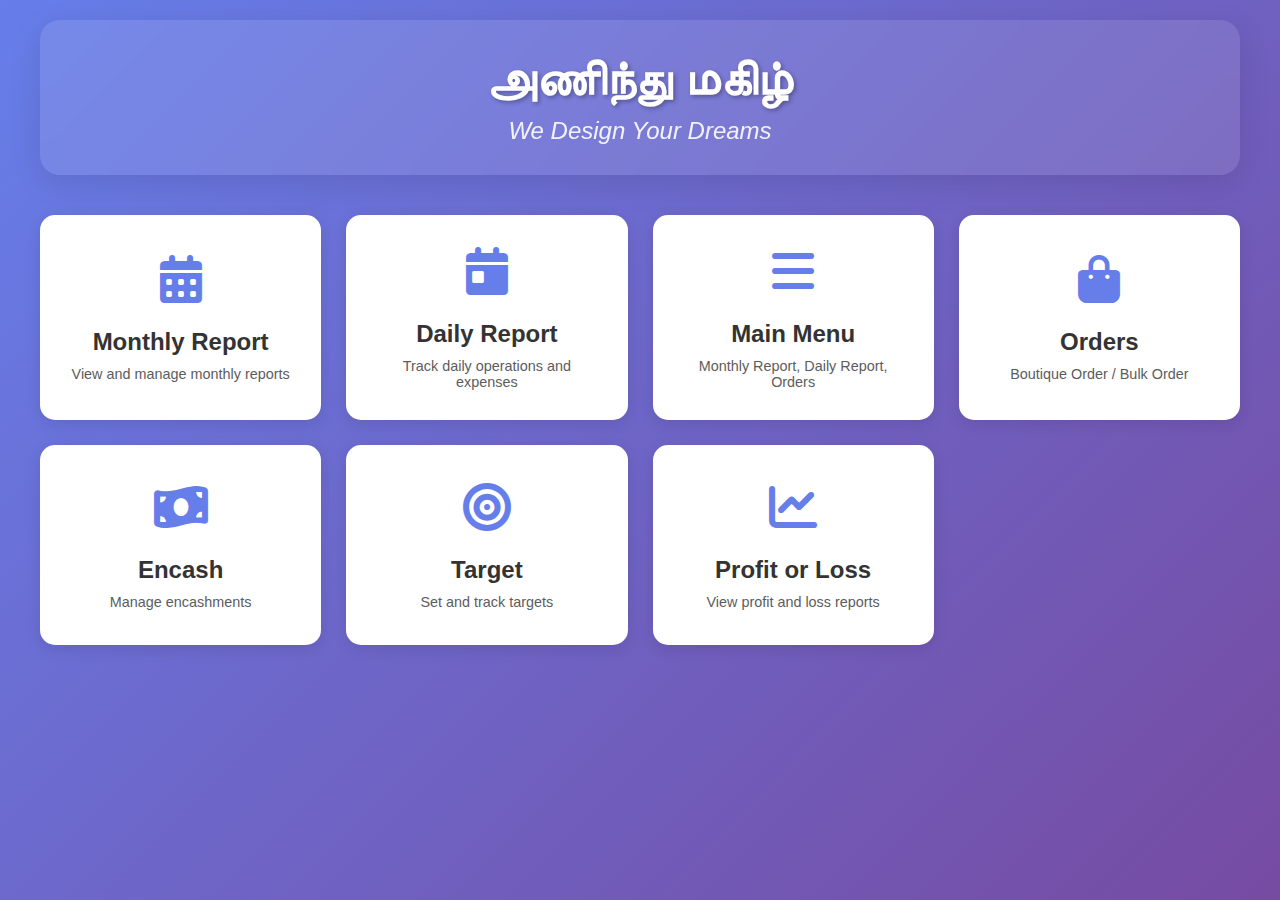
<file: index.html>
<!DOCTYPE html>
<html lang="en">
<head>
    <meta charset="UTF-8">
    <meta name="viewport" content="width=device-width, initial-scale=1.0">
    <title>அணிந்து மகிழ் - We Design Your Dreams</title>
    <link rel="stylesheet" href="styles.css">
    <link rel="stylesheet" href="https://cdnjs.cloudflare.com/ajax/libs/font-awesome/6.4.0/css/all.min.css">
</head>
<body>
    <div class="container">
        <header class="header">
            <h1 class="brand-name">அணிந்து மகிழ்</h1>
            <p class="tagline">We Design Your Dreams</p>
        </header>

        <div class="dashboard-grid">
            <div class="dashboard-card" onclick="navigateTo('monthly-report.html')">
                <div class="card-icon">
                    <i class="fas fa-calendar-alt"></i>
                </div>
                <h3>Monthly Report</h3>
                <p>View and manage monthly reports</p>
            </div>

            <div class="dashboard-card" onclick="navigateTo('daily-report.html')">
                <div class="card-icon">
                    <i class="fas fa-calendar-day"></i>
                </div>
                <h3>Daily Report</h3>
                <p>Track daily operations and expenses</p>
            </div>

            <div class="dashboard-card" onclick="navigateTo('main-menu.html')">
                <div class="card-icon">
                    <i class="fas fa-bars"></i>
                </div>
                <h3>Main Menu</h3>
                <p>Monthly Report, Daily Report, Orders</p>
            </div>

            <div class="dashboard-card" onclick="navigateTo('orders.html')">
                <div class="card-icon">
                    <i class="fas fa-shopping-bag"></i>
                </div>
                <h3>Orders</h3>
                <p>Boutique Order / Bulk Order</p>
            </div>

            <div class="dashboard-card" onclick="navigateTo('encash.html')">
                <div class="card-icon">
                    <i class="fas fa-money-bill-wave"></i>
                </div>
                <h3>Encash</h3>
                <p>Manage encashments</p>
            </div>

            <div class="dashboard-card" onclick="navigateTo('target.html')">
                <div class="card-icon">
                    <i class="fas fa-bullseye"></i>
                </div>
                <h3>Target</h3>
                <p>Set and track targets</p>
            </div>

            <div class="dashboard-card" onclick="navigateTo('profit-loss.html')">
                <div class="card-icon">
                    <i class="fas fa-chart-line"></i>
                </div>
                <h3>Profit or Loss</h3>
                <p>View profit and loss reports</p>
            </div>
        </div>
    </div>

    <script src="app.js"></script>
</body>
</html>
</file>
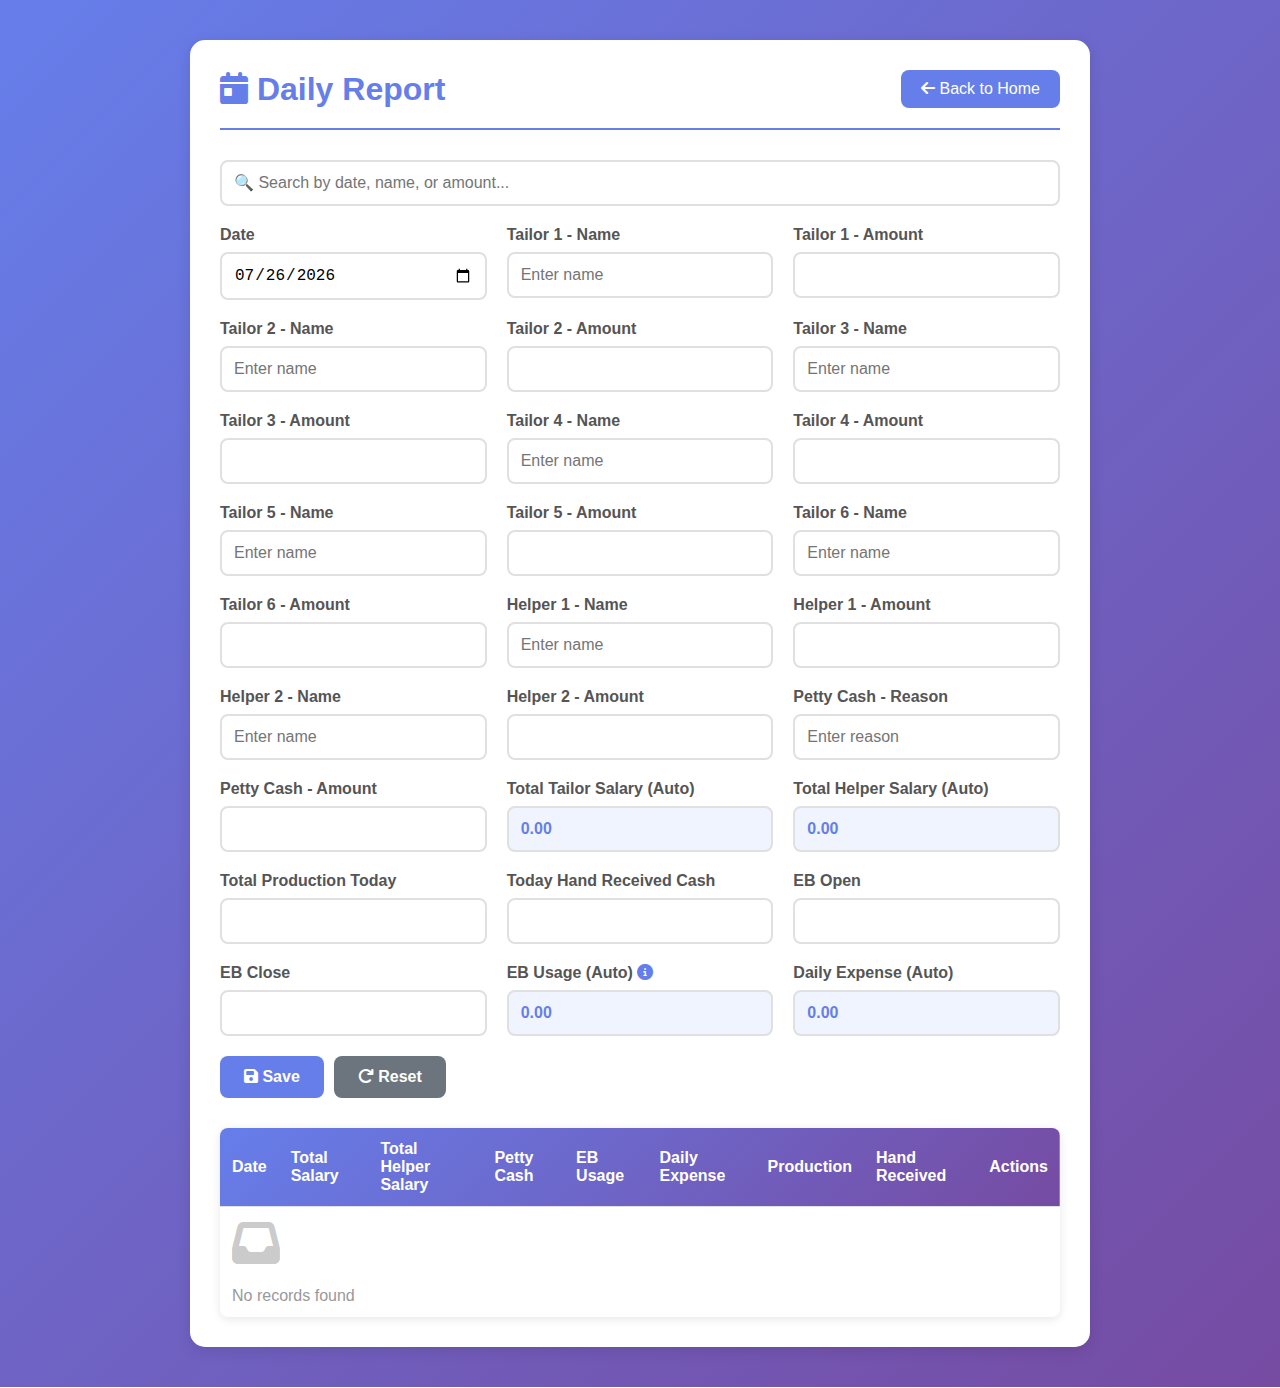
<file: daily-report.html>
<!DOCTYPE html>
<html lang="en">
<head>
    <meta charset="UTF-8">
    <meta name="viewport" content="width=device-width, initial-scale=1.0">
    <title>Daily Report - அணிந்து மகிழ்</title>
    <link rel="stylesheet" href="styles.css">
    <link rel="stylesheet" href="https://cdnjs.cloudflare.com/ajax/libs/font-awesome/6.4.0/css/all.min.css">
</head>
<body>
    <div class="container">
        <div class="page-container">
            <div class="page-header">
                <h2><i class="fas fa-calendar-day"></i> Daily Report</h2>
                <a href="index.html" class="back-btn"><i class="fas fa-arrow-left"></i> Back to Home</a>
            </div>

            <div style="margin-bottom: 20px;">
                <input type="text" id="searchInput" placeholder="🔍 Search by date, name, or amount..." 
                       style="width: 100%; padding: 12px; border: 2px solid #e0e0e0; border-radius: 8px; font-size: 1rem;"
                       onkeyup="filterData()">
            </div>

            <form id="dailyReportForm" onsubmit="handleSubmit(event)">
                <div class="form-grid">
                    <div class="form-group">
                        <label for="date">Date</label>
                        <input type="date" id="date" required>
                    </div>
                    <div class="form-group">
                        <label for="tailor1Name">Tailor 1 - Name</label>
                        <input type="text" id="tailor1Name" placeholder="Enter name">
                    </div>
                    <div class="form-group">
                        <label for="tailor1">Tailor 1 - Amount</label>
                        <input type="number" id="tailor1" step="0.01" oninput="calculateDailyReport()">
                    </div>
                    <div class="form-group">
                        <label for="tailor2Name">Tailor 2 - Name</label>
                        <input type="text" id="tailor2Name" placeholder="Enter name">
                    </div>
                    <div class="form-group">
                        <label for="tailor2">Tailor 2 - Amount</label>
                        <input type="number" id="tailor2" step="0.01" oninput="calculateDailyReport()">
                    </div>
                    <div class="form-group">
                        <label for="tailor3Name">Tailor 3 - Name</label>
                        <input type="text" id="tailor3Name" placeholder="Enter name">
                    </div>
                    <div class="form-group">
                        <label for="tailor3">Tailor 3 - Amount</label>
                        <input type="number" id="tailor3" step="0.01" oninput="calculateDailyReport()">
                    </div>
                    <div class="form-group">
                        <label for="tailor4Name">Tailor 4 - Name</label>
                        <input type="text" id="tailor4Name" placeholder="Enter name">
                    </div>
                    <div class="form-group">
                        <label for="tailor4">Tailor 4 - Amount</label>
                        <input type="number" id="tailor4" step="0.01" oninput="calculateDailyReport()">
                    </div>
                    <div class="form-group">
                        <label for="tailor5Name">Tailor 5 - Name</label>
                        <input type="text" id="tailor5Name" placeholder="Enter name">
                    </div>
                    <div class="form-group">
                        <label for="tailor5">Tailor 5 - Amount</label>
                        <input type="number" id="tailor5" step="0.01" oninput="calculateDailyReport()">
                    </div>
                    <div class="form-group">
                        <label for="tailor6Name">Tailor 6 - Name</label>
                        <input type="text" id="tailor6Name" placeholder="Enter name">
                    </div>
                    <div class="form-group">
                        <label for="tailor6">Tailor 6 - Amount</label>
                        <input type="number" id="tailor6" step="0.01" oninput="calculateDailyReport()">
                    </div>
                    <div class="form-group">
                        <label for="helper1Name">Helper 1 - Name</label>
                        <input type="text" id="helper1Name" placeholder="Enter name">
                    </div>
                    <div class="form-group">
                        <label for="helper1">Helper 1 - Amount</label>
                        <input type="number" id="helper1" step="0.01" oninput="calculateDailyReport()">
                    </div>
                    <div class="form-group">
                        <label for="helper2Name">Helper 2 - Name</label>
                        <input type="text" id="helper2Name" placeholder="Enter name">
                    </div>
                    <div class="form-group">
                        <label for="helper2">Helper 2 - Amount</label>
                        <input type="number" id="helper2" step="0.01" oninput="calculateDailyReport()">
                    </div>
                    <div class="form-group">
                        <label for="pettyCashReason">Petty Cash - Reason</label>
                        <input type="text" id="pettyCashReason" placeholder="Enter reason">
                    </div>
                    <div class="form-group">
                        <label for="pettyCash">Petty Cash - Amount</label>
                        <input type="number" id="pettyCash" step="0.01" oninput="calculateDailyReport()">
                    </div>
                    <div class="form-group">
                        <label for="totalSalary">Total Tailor Salary (Auto)</label>
                        <input type="number" id="totalSalary" class="calculated-field" readonly>
                    </div>
                    <div class="form-group">
                        <label for="totalHelperSalary">Total Helper Salary (Auto)</label>
                        <input type="number" id="totalHelperSalary" class="calculated-field" readonly>
                    </div>
                    <div class="form-group">
                        <label for="totalProduction">Total Production Today</label>
                        <input type="number" id="totalProduction" step="0.01">
                    </div>
                    <div class="form-group">
                        <label for="todayHandReceivedCash">Today Hand Received Cash</label>
                        <input type="number" id="todayHandReceivedCash" step="0.01">
                    </div>
                    <div class="form-group">
                        <label for="ebOpen">EB Open</label>
                        <input type="number" id="ebOpen" step="0.01" oninput="calculateDailyReport()">
                    </div>
                    <div class="form-group">
                        <label for="ebClose">EB Close</label>
                        <input type="number" id="ebClose" step="0.01" oninput="calculateDailyReport()">
                    </div>
                    <div class="form-group">
                        <label for="ebUsage">EB Usage (Auto) <i class="fas fa-info-circle" style="color: #667eea; cursor: help;" title="Calculation: (EB Close - EB Open) × 13"></i></label>
                        <input type="number" id="ebUsage" class="calculated-field" readonly>
                    </div>
                    <div class="form-group">
                        <label for="dailyExpense">Daily Expense (Auto)</label>
                        <input type="number" id="dailyExpense" class="calculated-field" readonly>
                    </div>
                </div>
                <input type="hidden" id="recordId">
                <div class="btn-group">
                    <button type="submit" class="btn btn-primary" id="submitBtn">
                        <i class="fas fa-save"></i> Save
                    </button>
                    <button type="button" class="btn btn-secondary" onclick="resetForm()">
                        <i class="fas fa-redo"></i> Reset
                    </button>
                </div>
            </form>

            <div id="dataTableContainer">
                <table class="data-table" id="dataTable">
                    <thead>
                        <tr>
                            <th>Date</th>
                            <th>Total Salary</th>
                            <th>Total Helper Salary</th>
                            <th>Petty Cash</th>
                            <th>EB Usage</th>
                            <th>Daily Expense</th>
                            <th>Production</th>
                            <th>Hand Received</th>
                            <th>Actions</th>
                        </tr>
                    </thead>
                    <tbody id="tableBody">
                    </tbody>
                </table>
            </div>
        </div>
    </div>

    <script src="app.js"></script>
    <script>
        const STORAGE_KEY = 'dailyReports';
        let editingId = null;
        let allData = [];

        function calculateDailyReport() {
            const tailors = [
                parseFloat(document.getElementById('tailor1').value) || 0,
                parseFloat(document.getElementById('tailor2').value) || 0,
                parseFloat(document.getElementById('tailor3').value) || 0,
                parseFloat(document.getElementById('tailor4').value) || 0,
                parseFloat(document.getElementById('tailor5').value) || 0,
                parseFloat(document.getElementById('tailor6').value) || 0
            ];
            const helpers = [
                parseFloat(document.getElementById('helper1').value) || 0,
                parseFloat(document.getElementById('helper2').value) || 0
            ];
            const pettyCash = parseFloat(document.getElementById('pettyCash').value) || 0;
            const ebOpen = parseFloat(document.getElementById('ebOpen').value) || 0;
            const ebClose = parseFloat(document.getElementById('ebClose').value) || 0;

            const totalSalary = Calculations.calculateTotalSalary(tailors);
            const totalHelperSalary = Calculations.calculateTotalHelperSalary(helpers);
            const ebUsage = Calculations.calculateEBUsage(ebOpen, ebClose);
            const dailyExpense = Calculations.calculateDailyExpense(pettyCash, totalSalary, totalHelperSalary, ebUsage);

            document.getElementById('totalSalary').value = totalSalary.toFixed(2);
            document.getElementById('totalHelperSalary').value = totalHelperSalary.toFixed(2);
            document.getElementById('ebUsage').value = ebUsage.toFixed(2);
            document.getElementById('dailyExpense').value = dailyExpense.toFixed(2);
        }

        function handleSubmit(e) {
            e.preventDefault();
            const formData = {
                date: document.getElementById('date').value,
                tailor1Name: document.getElementById('tailor1Name').value || '',
                tailor1: document.getElementById('tailor1').value || 0,
                tailor2Name: document.getElementById('tailor2Name').value || '',
                tailor2: document.getElementById('tailor2').value || 0,
                tailor3Name: document.getElementById('tailor3Name').value || '',
                tailor3: document.getElementById('tailor3').value || 0,
                tailor4Name: document.getElementById('tailor4Name').value || '',
                tailor4: document.getElementById('tailor4').value || 0,
                tailor5Name: document.getElementById('tailor5Name').value || '',
                tailor5: document.getElementById('tailor5').value || 0,
                tailor6Name: document.getElementById('tailor6Name').value || '',
                tailor6: document.getElementById('tailor6').value || 0,
                helper1Name: document.getElementById('helper1Name').value || '',
                helper1: document.getElementById('helper1').value || 0,
                helper2Name: document.getElementById('helper2Name').value || '',
                helper2: document.getElementById('helper2').value || 0,
                pettyCashReason: document.getElementById('pettyCashReason').value || '',
                pettyCash: document.getElementById('pettyCash').value || 0,
                totalSalary: document.getElementById('totalSalary').value,
                totalHelperSalary: document.getElementById('totalHelperSalary').value,
                totalProduction: document.getElementById('totalProduction').value || 0,
                todayHandReceivedCash: document.getElementById('todayHandReceivedCash').value || 0,
                ebOpen: document.getElementById('ebOpen').value || 0,
                ebClose: document.getElementById('ebClose').value || 0,
                ebUsage: document.getElementById('ebUsage').value,
                dailyExpense: document.getElementById('dailyExpense').value
            };

            if (editingId) {
                Storage.update(STORAGE_KEY, editingId, formData);
                editingId = null;
                document.getElementById('submitBtn').innerHTML = '<i class="fas fa-save"></i> Save';
            } else {
                Storage.add(STORAGE_KEY, formData);
            }

            resetForm();
            loadData();
        }

        function loadData() {
            allData = Storage.get(STORAGE_KEY);
            filterData();
        }

        function filterData() {
            const searchTerm = document.getElementById('searchInput')?.value.toLowerCase() || '';
            const filtered = allData.filter(item => {
                const searchableText = [
                    formatDate(item.date),
                    item.tailor1Name, item.tailor2Name, item.tailor3Name,
                    item.tailor4Name, item.tailor5Name, item.tailor6Name,
                    item.helper1Name, item.helper2Name,
                    item.pettyCashReason,
                    item.totalSalary, item.totalHelperSalary, item.pettyCash,
                    item.ebUsage, item.dailyExpense
                ].join(' ').toLowerCase();
                return searchableText.includes(searchTerm);
            });

            const tbody = document.getElementById('tableBody');
            
            if (filtered.length === 0) {
                tbody.innerHTML = '<tr><td colspan="9" class="empty-state"><i class="fas fa-inbox"></i><br>No records found</td></tr>';
                return;
            }

            tbody.innerHTML = filtered.map(item => `
                <tr>
                    <td>${formatDate(item.date)}</td>
                    <td>${formatCurrency(item.totalSalary)}</td>
                    <td>${formatCurrency(item.totalHelperSalary)}</td>
                    <td>${formatCurrency(item.pettyCash)}</td>
                    <td>${formatCurrency(item.ebUsage)}</td>
                    <td>${formatCurrency(item.dailyExpense)}</td>
                    <td>${formatCurrency(item.totalProduction)}</td>
                    <td>${formatCurrency(item.todayHandReceivedCash)}</td>
                    <td>
                        <div class="action-buttons">
                            <button class="action-btn action-btn-edit" onclick="editRecord('${item.id}')">
                                <i class="fas fa-edit"></i>
                            </button>
                            <button class="action-btn action-btn-delete" onclick="deleteRecord('${item.id}')">
                                <i class="fas fa-trash"></i>
                            </button>
                        </div>
                    </td>
                </tr>
            `).join('');
        }

        function editRecord(id) {
            const data = Storage.get(STORAGE_KEY);
            const record = data.find(item => item.id === id);
            if (record) {
                document.getElementById('date').value = record.date;
                document.getElementById('tailor1Name').value = record.tailor1Name || '';
                document.getElementById('tailor1').value = record.tailor1;
                document.getElementById('tailor2Name').value = record.tailor2Name || '';
                document.getElementById('tailor2').value = record.tailor2;
                document.getElementById('tailor3Name').value = record.tailor3Name || '';
                document.getElementById('tailor3').value = record.tailor3;
                document.getElementById('tailor4Name').value = record.tailor4Name || '';
                document.getElementById('tailor4').value = record.tailor4;
                document.getElementById('tailor5Name').value = record.tailor5Name || '';
                document.getElementById('tailor5').value = record.tailor5;
                document.getElementById('tailor6Name').value = record.tailor6Name || '';
                document.getElementById('tailor6').value = record.tailor6;
                document.getElementById('helper1Name').value = record.helper1Name || '';
                document.getElementById('helper1').value = record.helper1;
                document.getElementById('helper2Name').value = record.helper2Name || '';
                document.getElementById('helper2').value = record.helper2;
                document.getElementById('pettyCashReason').value = record.pettyCashReason || '';
                document.getElementById('pettyCash').value = record.pettyCash;
                document.getElementById('totalProduction').value = record.totalProduction;
                document.getElementById('todayHandReceivedCash').value = record.todayHandReceivedCash;
                document.getElementById('ebOpen').value = record.ebOpen;
                document.getElementById('ebClose').value = record.ebClose;
                document.getElementById('recordId').value = id;
                editingId = id;
                document.getElementById('submitBtn').innerHTML = '<i class="fas fa-save"></i> Update';
                calculateDailyReport();
                window.scrollTo({ top: 0, behavior: 'smooth' });
            }
        }

        function deleteRecord(id) {
            if (confirm('Are you sure you want to delete this record?')) {
                Storage.delete(STORAGE_KEY, id);
                loadData();
            }
        }

        function resetForm() {
            document.getElementById('dailyReportForm').reset();
            editingId = null;
            document.getElementById('submitBtn').innerHTML = '<i class="fas fa-save"></i> Save';
            calculateDailyReport();
        }

        // Set today's date as default
        document.getElementById('date').valueAsDate = new Date();
        calculateDailyReport();
        loadData();
    </script>
</body>
</html>
</file>
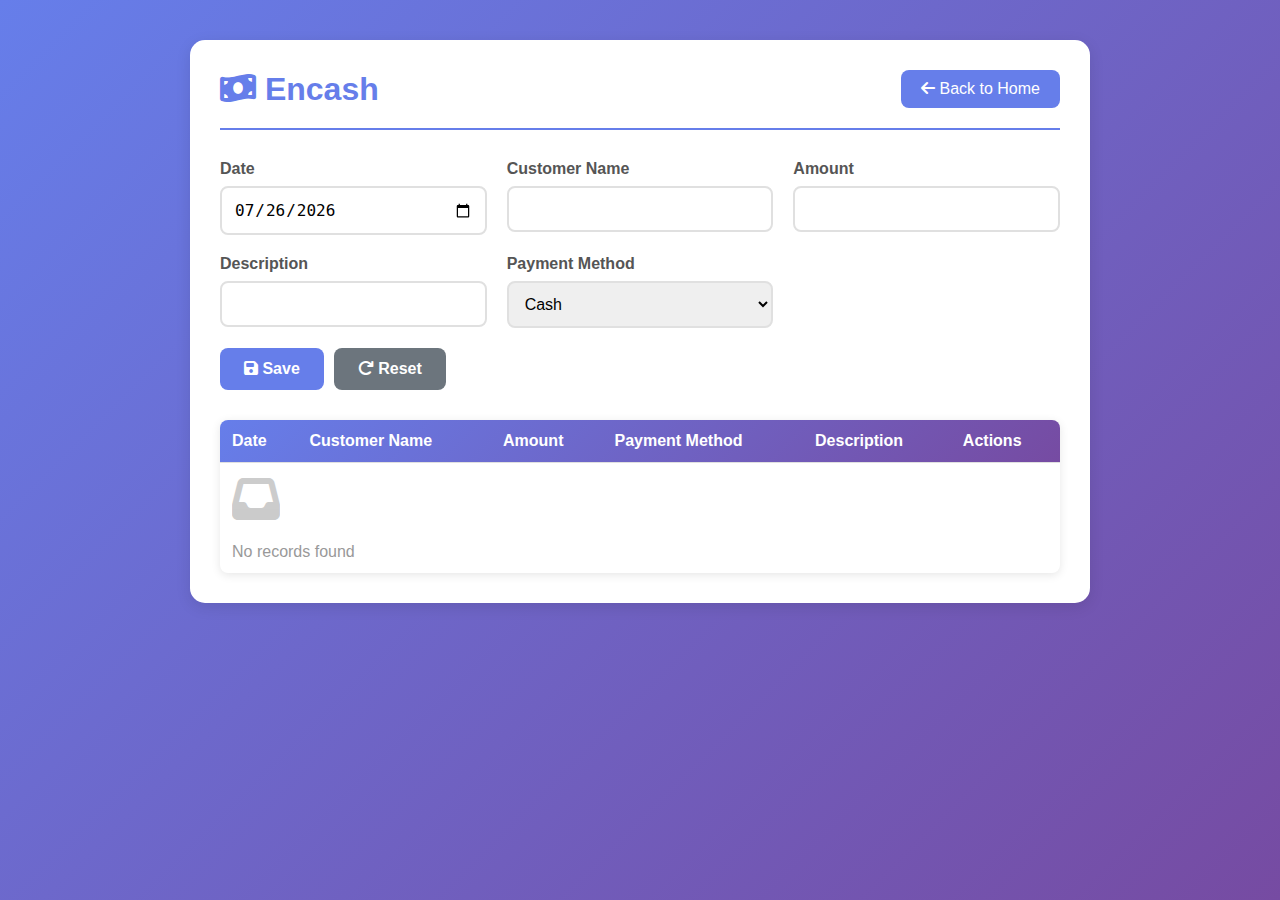
<file: encash.html>
<!DOCTYPE html>
<html lang="en">
<head>
    <meta charset="UTF-8">
    <meta name="viewport" content="width=device-width, initial-scale=1.0">
    <title>Encash - அணிந்து மகிழ்</title>
    <link rel="stylesheet" href="styles.css">
    <link rel="stylesheet" href="https://cdnjs.cloudflare.com/ajax/libs/font-awesome/6.4.0/css/all.min.css">
</head>
<body>
    <div class="container">
        <div class="page-container">
            <div class="page-header">
                <h2><i class="fas fa-money-bill-wave"></i> Encash</h2>
                <a href="index.html" class="back-btn"><i class="fas fa-arrow-left"></i> Back to Home</a>
            </div>

            <form id="encashForm" onsubmit="handleSubmit(event)">
                <div class="form-grid">
                    <div class="form-group">
                        <label for="date">Date</label>
                        <input type="date" id="date" required>
                    </div>
                    <div class="form-group">
                        <label for="customerName">Customer Name</label>
                        <input type="text" id="customerName" required>
                    </div>
                    <div class="form-group">
                        <label for="amount">Amount</label>
                        <input type="number" id="amount" step="0.01" required>
                    </div>
                    <div class="form-group">
                        <label for="description">Description</label>
                        <input type="text" id="description">
                    </div>
                    <div class="form-group">
                        <label for="paymentMethod">Payment Method</label>
                        <select id="paymentMethod">
                            <option value="Cash">Cash</option>
                            <option value="Bank Transfer">Bank Transfer</option>
                            <option value="UPI">UPI</option>
                            <option value="Cheque">Cheque</option>
                        </select>
                    </div>
                </div>
                <input type="hidden" id="recordId">
                <div class="btn-group">
                    <button type="submit" class="btn btn-primary" id="submitBtn">
                        <i class="fas fa-save"></i> Save
                    </button>
                    <button type="button" class="btn btn-secondary" onclick="resetForm()">
                        <i class="fas fa-redo"></i> Reset
                    </button>
                </div>
            </form>

            <div id="dataTableContainer">
                <table class="data-table" id="dataTable">
                    <thead>
                        <tr>
                            <th>Date</th>
                            <th>Customer Name</th>
                            <th>Amount</th>
                            <th>Payment Method</th>
                            <th>Description</th>
                            <th>Actions</th>
                        </tr>
                    </thead>
                    <tbody id="tableBody">
                    </tbody>
                </table>
            </div>
        </div>
    </div>

    <script src="app.js"></script>
    <script>
        const STORAGE_KEY = 'encash';
        let editingId = null;

        function handleSubmit(e) {
            e.preventDefault();
            const formData = {
                date: document.getElementById('date').value,
                customerName: document.getElementById('customerName').value,
                amount: document.getElementById('amount').value,
                description: document.getElementById('description').value,
                paymentMethod: document.getElementById('paymentMethod').value
            };

            if (editingId) {
                Storage.update(STORAGE_KEY, editingId, formData);
                editingId = null;
                document.getElementById('submitBtn').innerHTML = '<i class="fas fa-save"></i> Save';
            } else {
                Storage.add(STORAGE_KEY, formData);
            }

            resetForm();
            loadData();
        }

        function loadData() {
            const data = Storage.get(STORAGE_KEY);
            const tbody = document.getElementById('tableBody');
            
            if (data.length === 0) {
                tbody.innerHTML = '<tr><td colspan="6" class="empty-state"><i class="fas fa-inbox"></i><br>No records found</td></tr>';
                return;
            }

            tbody.innerHTML = data.map(item => `
                <tr>
                    <td>${formatDate(item.date)}</td>
                    <td>${item.customerName}</td>
                    <td>${formatCurrency(item.amount)}</td>
                    <td>${item.paymentMethod}</td>
                    <td>${item.description || '-'}</td>
                    <td>
                        <div class="action-buttons">
                            <button class="action-btn action-btn-edit" onclick="editRecord('${item.id}')">
                                <i class="fas fa-edit"></i>
                            </button>
                            <button class="action-btn action-btn-delete" onclick="deleteRecord('${item.id}')">
                                <i class="fas fa-trash"></i>
                            </button>
                        </div>
                    </td>
                </tr>
            `).join('');
        }

        function editRecord(id) {
            const data = Storage.get(STORAGE_KEY);
            const record = data.find(item => item.id === id);
            if (record) {
                document.getElementById('date').value = record.date;
                document.getElementById('customerName').value = record.customerName;
                document.getElementById('amount').value = record.amount;
                document.getElementById('description').value = record.description || '';
                document.getElementById('paymentMethod').value = record.paymentMethod;
                document.getElementById('recordId').value = id;
                editingId = id;
                document.getElementById('submitBtn').innerHTML = '<i class="fas fa-save"></i> Update';
                window.scrollTo({ top: 0, behavior: 'smooth' });
            }
        }

        function deleteRecord(id) {
            if (confirm('Are you sure you want to delete this record?')) {
                Storage.delete(STORAGE_KEY, id);
                loadData();
            }
        }

        function resetForm() {
            document.getElementById('encashForm').reset();
            editingId = null;
            document.getElementById('submitBtn').innerHTML = '<i class="fas fa-save"></i> Save';
        }

        // Set today's date as default
        document.getElementById('date').valueAsDate = new Date();
        loadData();
    </script>
</body>
</html>
</file>
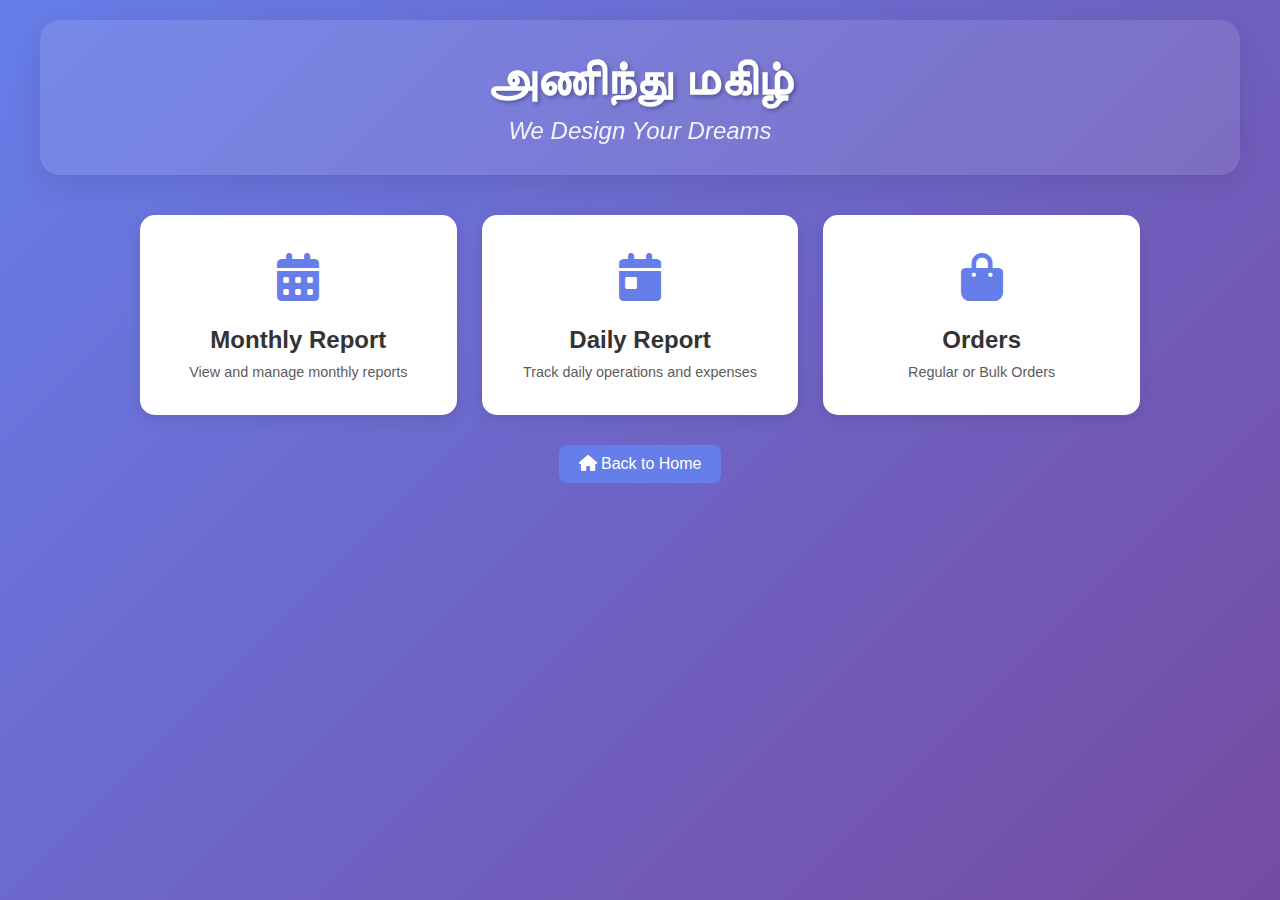
<file: main-menu.html>
<!DOCTYPE html>
<html lang="en">
<head>
    <meta charset="UTF-8">
    <meta name="viewport" content="width=device-width, initial-scale=1.0">
    <title>Main Menu - அணிந்து மகிழ்</title>
    <link rel="stylesheet" href="styles.css">
    <link rel="stylesheet" href="https://cdnjs.cloudflare.com/ajax/libs/font-awesome/6.4.0/css/all.min.css">
</head>
<body>
    <div class="container">
        <header class="header">
            <h1 class="brand-name">அணிந்து மகிழ்</h1>
            <p class="tagline">We Design Your Dreams</p>
        </header>

        <div class="dashboard-grid" style="grid-template-columns: repeat(auto-fit, minmax(300px, 1fr)); max-width: 1000px; margin: 0 auto;">
            <div class="dashboard-card" onclick="navigateTo('monthly-report.html')">
                <div class="card-icon">
                    <i class="fas fa-calendar-alt"></i>
                </div>
                <h3>Monthly Report</h3>
                <p>View and manage monthly reports</p>
            </div>

            <div class="dashboard-card" onclick="navigateTo('daily-report.html')">
                <div class="card-icon">
                    <i class="fas fa-calendar-day"></i>
                </div>
                <h3>Daily Report</h3>
                <p>Track daily operations and expenses</p>
            </div>

            <div class="dashboard-card" onclick="navigateTo('orders.html')">
                <div class="card-icon">
                    <i class="fas fa-shopping-bag"></i>
                </div>
                <h3>Orders</h3>
                <p>Regular or Bulk Orders</p>
            </div>
        </div>

        <div style="text-align: center; margin-top: 30px;">
            <a href="index.html" class="back-btn">
                <i class="fas fa-home"></i> Back to Home
            </a>
        </div>
    </div>

    <script src="app.js"></script>
</body>
</html>
</file>
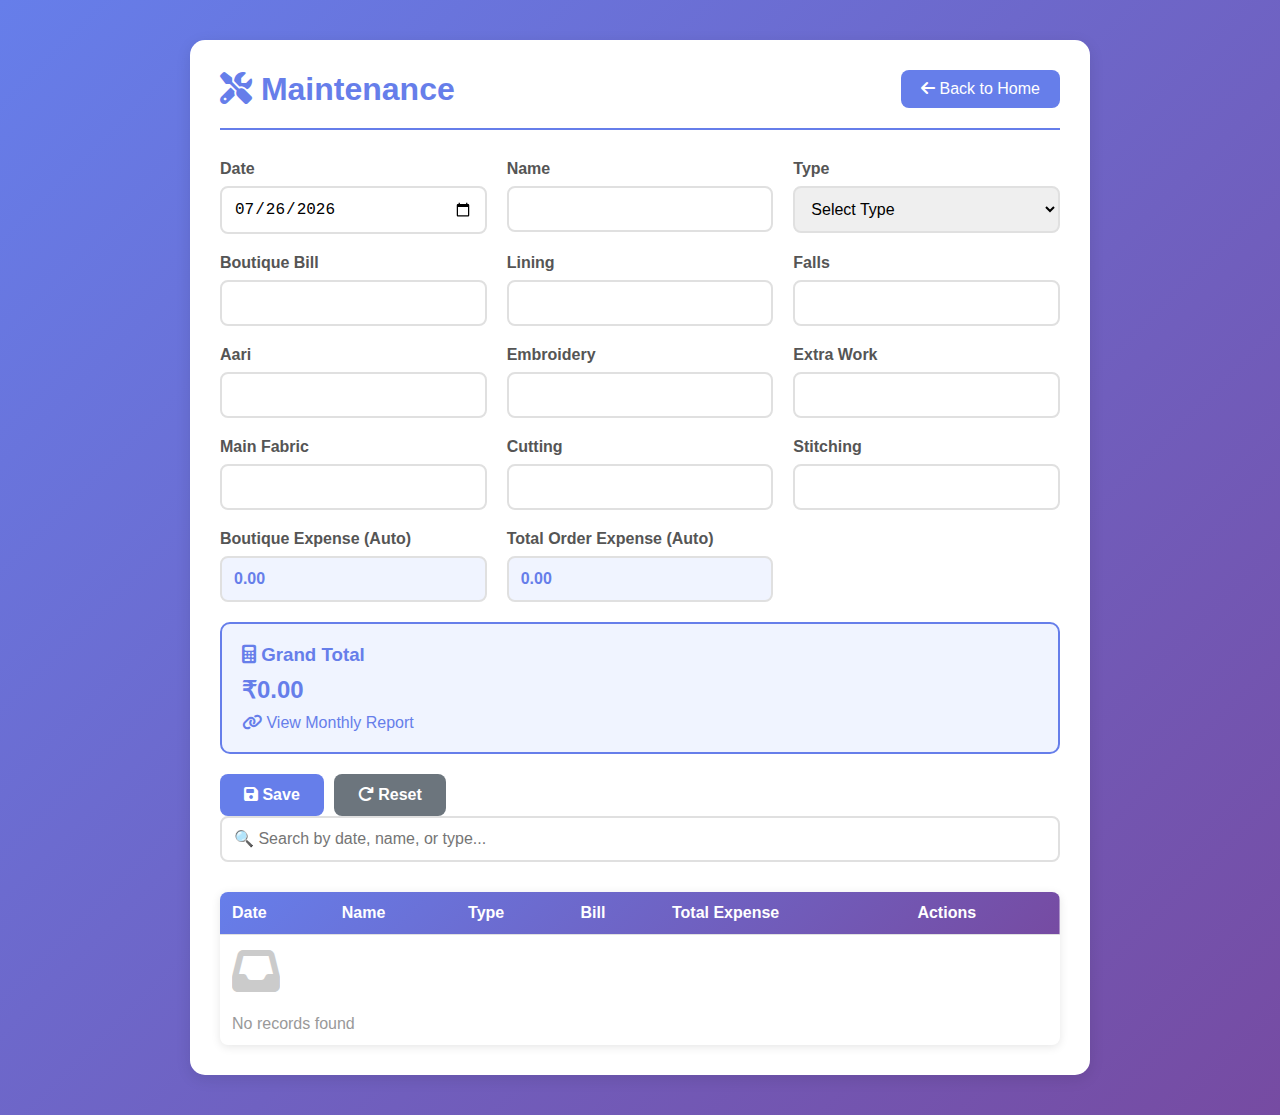
<file: maintenance.html>
<!DOCTYPE html>
<html lang="en">
<head>
    <meta charset="UTF-8">
    <meta name="viewport" content="width=device-width, initial-scale=1.0">
    <title>Maintenance - அணிந்து மகிழ்</title>
    <link rel="stylesheet" href="styles.css">
    <link rel="stylesheet" href="https://cdnjs.cloudflare.com/ajax/libs/font-awesome/6.4.0/css/all.min.css">
</head>
<body>
    <div class="container">
        <div class="page-container">
            <div class="page-header">
                <h2><i class="fas fa-tools"></i> Maintenance</h2>
                <a href="index.html" class="back-btn"><i class="fas fa-arrow-left"></i> Back to Home</a>
            </div>

            <form id="maintenanceForm" onsubmit="handleSubmit(event)">
                <div class="form-grid">
                    <div class="form-group">
                        <label for="date">Date</label>
                        <input type="date" id="date" required>
                    </div>
                    <div class="form-group">
                        <label for="name">Name</label>
                        <input type="text" id="name" required>
                    </div>
                    <div class="form-group">
                        <label for="type">Type</label>
                        <select id="type" onchange="toggleMaintenanceFields()" required>
                            <option value="">Select Type</option>
                            <option value="Boutique">Boutique</option>
                            <option value="Bulk">Bulk</option>
                        </select>
                    </div>
                    <div class="form-group" id="boutiqueBillGroup">
                        <label for="boutiqueBill">Boutique Bill</label>
                        <input type="number" id="boutiqueBill" step="0.01" oninput="calculateMaintenance()">
                    </div>
                    <div class="form-group" id="bulkBillGroup" style="display: none;">
                        <label for="bulkBill">Bulk Bill</label>
                        <input type="number" id="bulkBill" step="0.01" oninput="calculateMaintenance()">
                    </div>
                    <div class="form-group">
                        <label for="lining">Lining</label>
                        <input type="number" id="lining" step="0.01" oninput="calculateMaintenance()">
                    </div>
                    <div class="form-group">
                        <label for="falls">Falls</label>
                        <input type="number" id="falls" step="0.01" oninput="calculateMaintenance()">
                    </div>
                    <div class="form-group">
                        <label for="aari">Aari</label>
                        <input type="number" id="aari" step="0.01" oninput="calculateMaintenance()">
                    </div>
                    <div class="form-group">
                        <label for="embroidery">Embroidery</label>
                        <input type="number" id="embroidery" step="0.01" oninput="calculateMaintenance()">
                    </div>
                    <div class="form-group">
                        <label for="extraWork">Extra Work</label>
                        <input type="number" id="extraWork" step="0.01" oninput="calculateMaintenance()">
                    </div>
                    <div class="form-group">
                        <label for="mainFabric">Main Fabric</label>
                        <input type="number" id="mainFabric" step="0.01" oninput="calculateMaintenance()">
                    </div>
                    <div class="form-group">
                        <label for="cutting">Cutting</label>
                        <input type="number" id="cutting" step="0.01" oninput="calculateMaintenance()">
                    </div>
                    <div class="form-group">
                        <label for="stitching">Stitching</label>
                        <input type="number" id="stitching" step="0.01" oninput="calculateMaintenance()">
                    </div>
                    <div class="form-group">
                        <label for="boutiqueExpense">Boutique Expense (Auto)</label>
                        <input type="number" id="boutiqueExpense" class="calculated-field" readonly>
                    </div>
                    <div class="form-group" id="bulkExpenseGroup" style="display: none;">
                        <label for="bulkExpense">Bulk Expense (Auto)</label>
                        <input type="number" id="bulkExpense" class="calculated-field" readonly>
                    </div>
                    <div class="form-group">
                        <label for="totalOrderExpense">Total Order Expense (Auto)</label>
                        <input type="number" id="totalOrderExpense" class="calculated-field" readonly>
                    </div>
                </div>
                <div style="background: #f0f4ff; padding: 20px; border-radius: 10px; margin: 20px 0; border: 2px solid #667eea;">
                    <h3 style="color: #667eea; margin-bottom: 10px;">
                        <i class="fas fa-calculator"></i> Grand Total
                    </h3>
                    <p id="grandTotal" style="font-size: 1.5rem; font-weight: bold; color: #667eea;">₹0.00</p>
                    <a href="monthly-report.html" style="color: #667eea; text-decoration: none; margin-top: 10px; display: inline-block;">
                        <i class="fas fa-link"></i> View Monthly Report
                    </a>
                </div>
                <input type="hidden" id="recordId">
                <div class="btn-group">
                    <button type="submit" class="btn btn-primary" id="submitBtn">
                        <i class="fas fa-save"></i> Save
                    </button>
                    <button type="button" class="btn btn-secondary" onclick="resetForm()">
                        <i class="fas fa-redo"></i> Reset
                    </button>
                </div>
            </form>

            <div style="margin-bottom: 20px;">
                <input type="text" id="searchInput" placeholder="🔍 Search by date, name, or type..." 
                       style="width: 100%; padding: 12px; border: 2px solid #e0e0e0; border-radius: 8px; font-size: 1rem;"
                       onkeyup="filterData()">
            </div>

            <div id="dataTableContainer">
                <table class="data-table" id="dataTable">
                    <thead>
                        <tr>
                            <th>Date</th>
                            <th>Name</th>
                            <th>Type</th>
                            <th>Bill</th>
                            <th>Total Expense</th>
                            <th>Actions</th>
                        </tr>
                    </thead>
                    <tbody id="tableBody">
                    </tbody>
                </table>
            </div>
        </div>
    </div>

    <script src="app.js"></script>
    <script>
        const STORAGE_KEY = 'maintenance';
        let editingId = null;
        let allData = [];

        function toggleMaintenanceFields() {
            const type = document.getElementById('type').value;
            document.getElementById('boutiqueBillGroup').style.display = type === 'Boutique' ? 'block' : 'none';
            document.getElementById('bulkBillGroup').style.display = type === 'Bulk' ? 'block' : 'none';
            document.getElementById('bulkExpenseGroup').style.display = type === 'Bulk' ? 'block' : 'none';
            calculateMaintenance();
        }

        function calculateMaintenance() {
            const type = document.getElementById('type').value;
            const lining = parseFloat(document.getElementById('lining').value) || 0;
            const falls = parseFloat(document.getElementById('falls').value) || 0;
            const aari = parseFloat(document.getElementById('aari').value) || 0;
            const embroidery = parseFloat(document.getElementById('embroidery').value) || 0;
            const extraWork = parseFloat(document.getElementById('extraWork').value) || 0;
            const mainFabric = parseFloat(document.getElementById('mainFabric').value) || 0;
            const cutting = parseFloat(document.getElementById('cutting').value) || 0;
            const stitching = parseFloat(document.getElementById('stitching').value) || 0;

            const boutiqueExpense = Calculations.calculateBoutiqueTotalExpense(
                lining, falls, aari, embroidery, extraWork, mainFabric, cutting, stitching
            );

            document.getElementById('boutiqueExpense').value = boutiqueExpense.toFixed(2);

            if (type === 'Bulk') {
                const numberOfPieces = parseFloat(document.getElementById('numberOfPieces')?.value) || 1;
                const bulkExpense = Calculations.calculateBulkTotalExpense(boutiqueExpense, numberOfPieces);
                document.getElementById('bulkExpense').value = bulkExpense.toFixed(2);
            } else {
                document.getElementById('bulkExpense').value = 0;
            }

            const bulkExpense = parseFloat(document.getElementById('bulkExpense').value) || 0;
            const totalOrderExpense = Calculations.calculateTotalOrderExpense(boutiqueExpense, bulkExpense);
            document.getElementById('totalOrderExpense').value = totalOrderExpense.toFixed(2);
        }

        function handleSubmit(e) {
            e.preventDefault();
            const type = document.getElementById('type').value;
            const formData = {
                date: document.getElementById('date').value,
                name: document.getElementById('name').value,
                type: type,
                boutiqueBill: type === 'Boutique' ? document.getElementById('boutiqueBill').value || 0 : 0,
                bulkBill: type === 'Bulk' ? document.getElementById('bulkBill').value || 0 : 0,
                lining: document.getElementById('lining').value || 0,
                falls: document.getElementById('falls').value || 0,
                aari: document.getElementById('aari').value || 0,
                embroidery: document.getElementById('embroidery').value || 0,
                extraWork: document.getElementById('extraWork').value || 0,
                mainFabric: document.getElementById('mainFabric').value || 0,
                cutting: document.getElementById('cutting').value || 0,
                stitching: document.getElementById('stitching').value || 0,
                boutiqueExpense: document.getElementById('boutiqueExpense').value,
                bulkExpense: type === 'Bulk' ? document.getElementById('bulkExpense').value : 0,
                totalOrderExpense: document.getElementById('totalOrderExpense').value
            };

            if (editingId) {
                Storage.update(STORAGE_KEY, editingId, formData);
                editingId = null;
                document.getElementById('submitBtn').innerHTML = '<i class="fas fa-save"></i> Save';
            } else {
                Storage.add(STORAGE_KEY, formData);
            }

            resetForm();
            loadData();
            updateGrandTotal();
        }

        function updateGrandTotal() {
            const data = Storage.get(STORAGE_KEY);
            const grandTotal = data.reduce((sum, item) => {
                return sum + (parseFloat(item.totalOrderExpense) || 0);
            }, 0);
            document.getElementById('grandTotal').textContent = formatCurrency(grandTotal);
        }

        function loadData() {
            allData = Storage.get(STORAGE_KEY);
            filterData();
        }

        function filterData() {
            const searchTerm = document.getElementById('searchInput')?.value.toLowerCase() || '';
            const filtered = allData.filter(item => {
                const searchableText = [
                    formatDate(item.date),
                    item.name,
                    item.type,
                    item.boutiqueBill, item.bulkBill,
                    item.totalOrderExpense
                ].join(' ').toLowerCase();
                return searchableText.includes(searchTerm);
            });

            const tbody = document.getElementById('tableBody');
            
            if (filtered.length === 0) {
                tbody.innerHTML = '<tr><td colspan="6" class="empty-state"><i class="fas fa-inbox"></i><br>No records found</td></tr>';
                return;
            }

            tbody.innerHTML = filtered.map(item => {
                const bill = item.type === 'Boutique' ? item.boutiqueBill : item.bulkBill;
                return `
                    <tr>
                        <td>${formatDate(item.date)}</td>
                        <td>${item.name}</td>
                        <td>${item.type}</td>
                        <td>${formatCurrency(bill)}</td>
                        <td>${formatCurrency(item.totalOrderExpense)}</td>
                        <td>
                            <div class="action-buttons">
                                <button class="action-btn action-btn-edit" onclick="editRecord('${item.id}')">
                                    <i class="fas fa-edit"></i>
                                </button>
                                <button class="action-btn action-btn-delete" onclick="deleteRecord('${item.id}')">
                                    <i class="fas fa-trash"></i>
                                </button>
                            </div>
                        </td>
                    </tr>
                `;
            }).join('');
            updateGrandTotal();
        }

        function editRecord(id) {
            const data = Storage.get(STORAGE_KEY);
            const record = data.find(item => item.id === id);
            if (record) {
                document.getElementById('date').value = record.date;
                document.getElementById('name').value = record.name;
                document.getElementById('type').value = record.type;
                document.getElementById('boutiqueBill').value = record.boutiqueBill;
                document.getElementById('bulkBill').value = record.bulkBill;
                document.getElementById('lining').value = record.lining;
                document.getElementById('falls').value = record.falls;
                document.getElementById('aari').value = record.aari;
                document.getElementById('embroidery').value = record.embroidery;
                document.getElementById('extraWork').value = record.extraWork;
                document.getElementById('mainFabric').value = record.mainFabric;
                document.getElementById('cutting').value = record.cutting;
                document.getElementById('stitching').value = record.stitching;
                document.getElementById('recordId').value = id;
                editingId = id;
                document.getElementById('submitBtn').innerHTML = '<i class="fas fa-save"></i> Update';
                toggleMaintenanceFields();
                calculateMaintenance();
                window.scrollTo({ top: 0, behavior: 'smooth' });
            }
        }

        function deleteRecord(id) {
            if (confirm('Are you sure you want to delete this record?')) {
                Storage.delete(STORAGE_KEY, id);
                loadData();
            }
        }

        function resetForm() {
            document.getElementById('maintenanceForm').reset();
            editingId = null;
            document.getElementById('submitBtn').innerHTML = '<i class="fas fa-save"></i> Save';
            toggleMaintenanceFields();
            calculateMaintenance();
        }

        // Set today's date as default
        document.getElementById('date').valueAsDate = new Date();
        calculateMaintenance();
        loadData();
    </script>
</body>
</html>
</file>
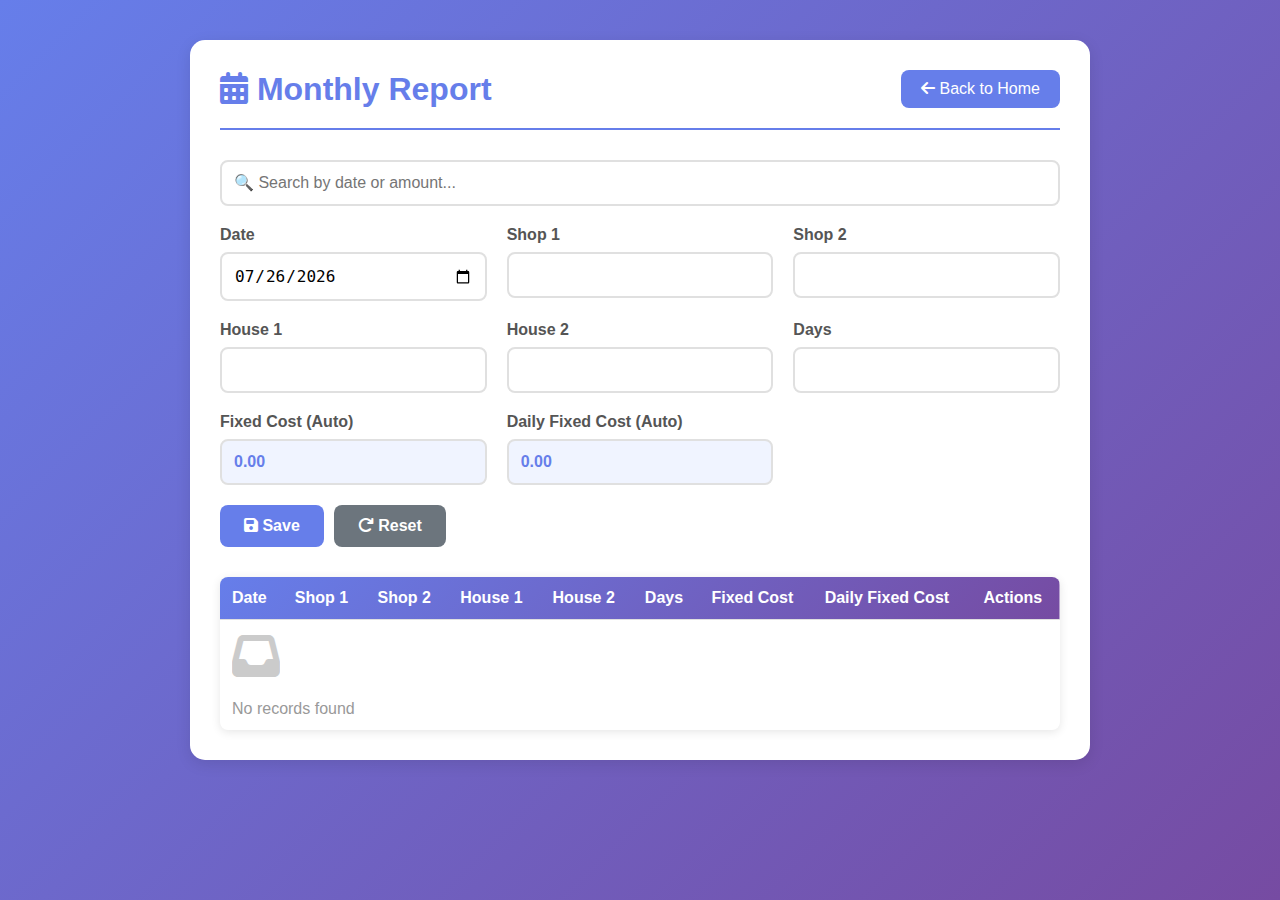
<file: monthly-report.html>
<!DOCTYPE html>
<html lang="en">
<head>
    <meta charset="UTF-8">
    <meta name="viewport" content="width=device-width, initial-scale=1.0">
    <title>Monthly Report - அணிந்து மகிழ்</title>
    <link rel="stylesheet" href="styles.css">
    <link rel="stylesheet" href="https://cdnjs.cloudflare.com/ajax/libs/font-awesome/6.4.0/css/all.min.css">
</head>
<body>
    <div class="container">
        <div class="page-container">
            <div class="page-header">
                <h2><i class="fas fa-calendar-alt"></i> Monthly Report</h2>
                <a href="index.html" class="back-btn"><i class="fas fa-arrow-left"></i> Back to Home</a>
            </div>

            <div style="margin-bottom: 20px;">
                <input type="text" id="searchInput" placeholder="🔍 Search by date or amount..." 
                       style="width: 100%; padding: 12px; border: 2px solid #e0e0e0; border-radius: 8px; font-size: 1rem;"
                       onkeyup="filterData()">
            </div>

            <form id="monthlyReportForm" onsubmit="handleSubmit(event)">
                <div class="form-grid">
                    <div class="form-group">
                        <label for="date">Date</label>
                        <input type="date" id="date" required>
                    </div>
                    <div class="form-group">
                        <label for="shop1">Shop 1</label>
                        <input type="number" id="shop1" step="0.01" oninput="calculateMonthlyReport()" required>
                    </div>
                    <div class="form-group">
                        <label for="shop2">Shop 2</label>
                        <input type="number" id="shop2" step="0.01" oninput="calculateMonthlyReport()" required>
                    </div>
                    <div class="form-group">
                        <label for="house1">House 1</label>
                        <input type="number" id="house1" step="0.01" oninput="calculateMonthlyReport()" required>
                    </div>
                    <div class="form-group">
                        <label for="house2">House 2</label>
                        <input type="number" id="house2" step="0.01" oninput="calculateMonthlyReport()" required>
                    </div>
                    <div class="form-group">
                        <label for="days">Days</label>
                        <input type="number" id="days" step="0.01" oninput="calculateMonthlyReport()" required>
                    </div>
                    <div class="form-group">
                        <label for="fixedCost">Fixed Cost (Auto)</label>
                        <input type="number" id="fixedCost" class="calculated-field" readonly>
                    </div>
                    <div class="form-group">
                        <label for="dailyFixedCost">Daily Fixed Cost (Auto)</label>
                        <input type="number" id="dailyFixedCost" class="calculated-field" readonly>
                    </div>
                </div>
                <input type="hidden" id="recordId">
                <div class="btn-group">
                    <button type="submit" class="btn btn-primary" id="submitBtn">
                        <i class="fas fa-save"></i> Save
                    </button>
                    <button type="button" class="btn btn-secondary" onclick="resetForm()">
                        <i class="fas fa-redo"></i> Reset
                    </button>
                </div>
            </form>

            <div id="dataTableContainer">
                <table class="data-table" id="dataTable">
                    <thead>
                        <tr>
                            <th>Date</th>
                            <th>Shop 1</th>
                            <th>Shop 2</th>
                            <th>House 1</th>
                            <th>House 2</th>
                            <th>Days</th>
                            <th>Fixed Cost</th>
                            <th>Daily Fixed Cost</th>
                            <th>Actions</th>
                        </tr>
                    </thead>
                    <tbody id="tableBody">
                    </tbody>
                </table>
            </div>
        </div>
    </div>

    <script src="app.js"></script>
    <script>
        const STORAGE_KEY = 'monthlyReports';
        let editingId = null;
        let allData = [];

        function calculateMonthlyReport() {
            const shop1 = parseFloat(document.getElementById('shop1').value) || 0;
            const shop2 = parseFloat(document.getElementById('shop2').value) || 0;
            const house1 = parseFloat(document.getElementById('house1').value) || 0;
            const house2 = parseFloat(document.getElementById('house2').value) || 0;
            const days = parseFloat(document.getElementById('days').value) || 1;

            const fixedCost = Calculations.calculateFixedCost(shop1, shop2, house1, house2);
            const dailyFixedCost = Calculations.calculateDailyFixedCost(fixedCost, days);

            document.getElementById('fixedCost').value = fixedCost.toFixed(2);
            document.getElementById('dailyFixedCost').value = dailyFixedCost.toFixed(2);
        }

        function handleSubmit(e) {
            e.preventDefault();
            const formData = {
                date: document.getElementById('date').value,
                shop1: document.getElementById('shop1').value,
                shop2: document.getElementById('shop2').value,
                house1: document.getElementById('house1').value,
                house2: document.getElementById('house2').value,
                days: document.getElementById('days').value,
                fixedCost: document.getElementById('fixedCost').value,
                dailyFixedCost: document.getElementById('dailyFixedCost').value,
                date: new Date().toISOString()
            };

            if (editingId) {
                Storage.update(STORAGE_KEY, editingId, formData);
                editingId = null;
                document.getElementById('submitBtn').innerHTML = '<i class="fas fa-save"></i> Save';
            } else {
                Storage.add(STORAGE_KEY, formData);
            }

            resetForm();
            loadData();
        }

        function loadData() {
            allData = Storage.get(STORAGE_KEY);
            filterData();
        }

        function filterData() {
            const searchTerm = document.getElementById('searchInput')?.value.toLowerCase() || '';
            const filtered = allData.filter(item => {
                const searchableText = [
                    formatDate(item.date),
                    item.shop1, item.shop2, item.house1, item.house2,
                    item.days, item.fixedCost, item.dailyFixedCost
                ].join(' ').toLowerCase();
                return searchableText.includes(searchTerm);
            });

            const tbody = document.getElementById('tableBody');
            
            if (filtered.length === 0) {
                tbody.innerHTML = '<tr><td colspan="9" class="empty-state"><i class="fas fa-inbox"></i><br>No records found</td></tr>';
                return;
            }

            tbody.innerHTML = filtered.map(item => `
                <tr>
                    <td>${formatDate(item.date)}</td>
                    <td>${formatCurrency(item.shop1)}</td>
                    <td>${formatCurrency(item.shop2)}</td>
                    <td>${formatCurrency(item.house1)}</td>
                    <td>${formatCurrency(item.house2)}</td>
                    <td>${item.days}</td>
                    <td>${formatCurrency(item.fixedCost)}</td>
                    <td>${formatCurrency(item.dailyFixedCost)}</td>
                    <td>
                        <div class="action-buttons">
                            <button class="action-btn action-btn-edit" onclick="editRecord('${item.id}')">
                                <i class="fas fa-edit"></i>
                            </button>
                            <button class="action-btn action-btn-delete" onclick="deleteRecord('${item.id}')">
                                <i class="fas fa-trash"></i>
                            </button>
                        </div>
                    </td>
                </tr>
            `).join('');
        }

        function editRecord(id) {
            const data = Storage.get(STORAGE_KEY);
            const record = data.find(item => item.id === id);
            if (record) {
                document.getElementById('date').value = record.date || '';
                document.getElementById('shop1').value = record.shop1;
                document.getElementById('shop2').value = record.shop2;
                document.getElementById('house1').value = record.house1;
                document.getElementById('house2').value = record.house2;
                document.getElementById('days').value = record.days;
                document.getElementById('recordId').value = id;
                editingId = id;
                document.getElementById('submitBtn').innerHTML = '<i class="fas fa-save"></i> Update';
                calculateMonthlyReport();
                window.scrollTo({ top: 0, behavior: 'smooth' });
            }
        }

        function deleteRecord(id) {
            if (confirm('Are you sure you want to delete this record?')) {
                Storage.delete(STORAGE_KEY, id);
                loadData();
            }
        }

        function resetForm() {
            document.getElementById('monthlyReportForm').reset();
            editingId = null;
            document.getElementById('submitBtn').innerHTML = '<i class="fas fa-save"></i> Save';
            calculateMonthlyReport();
        }

        // Set today's date as default
        document.getElementById('date').valueAsDate = new Date();
        // Initialize
        calculateMonthlyReport();
        loadData();
    </script>
</body>
</html>
</file>
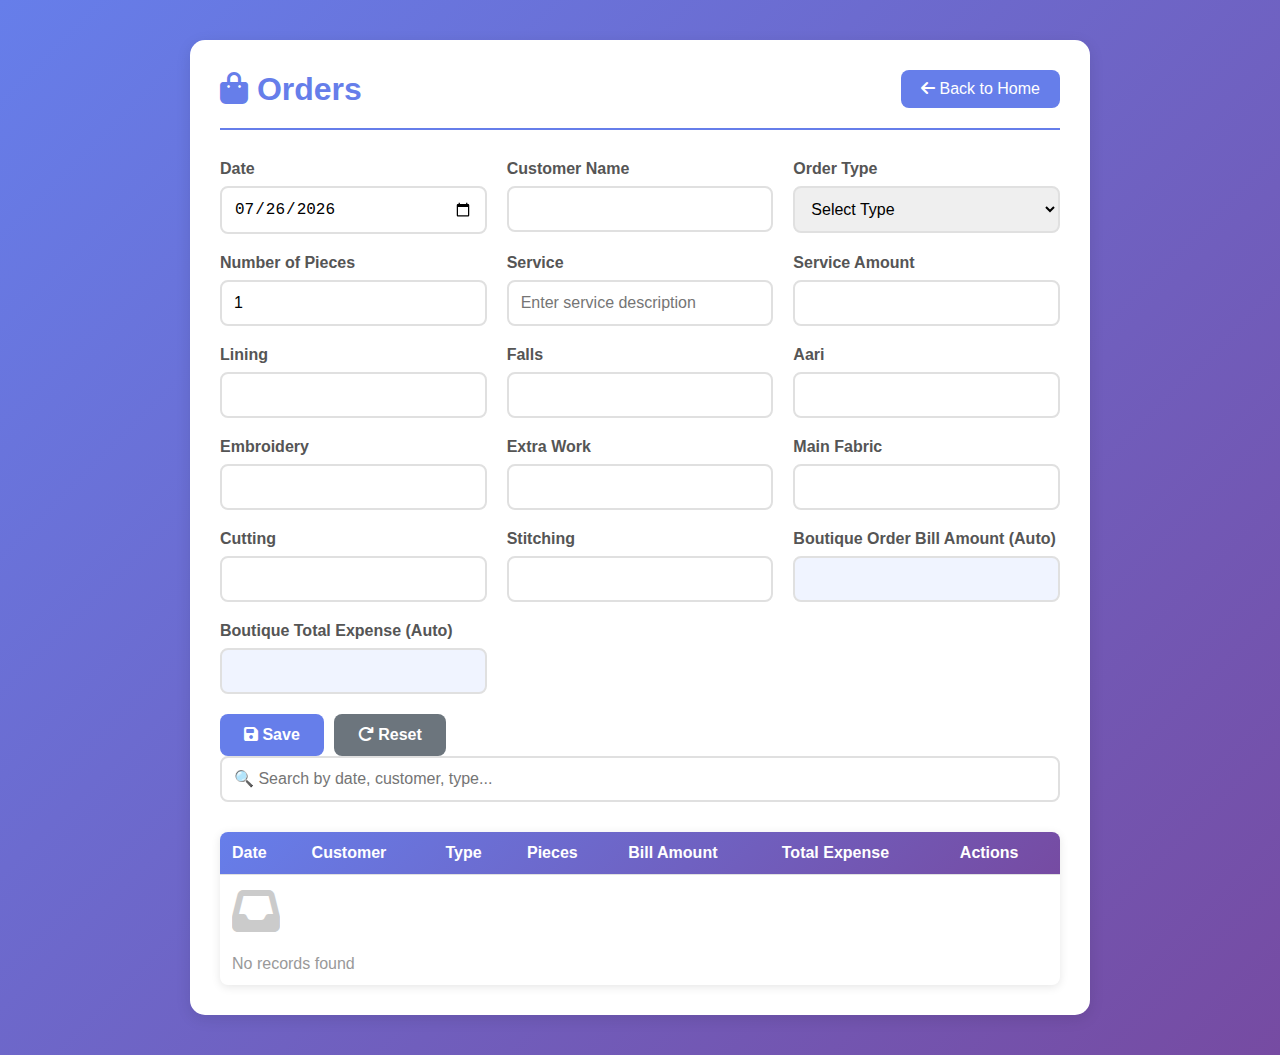
<file: orders.html>
<!DOCTYPE html>
<html lang="en">
<head>
    <meta charset="UTF-8">
    <meta name="viewport" content="width=device-width, initial-scale=1.0">
    <title>Orders - அணிந்து மகிழ்</title>
    <link rel="stylesheet" href="styles.css">
    <link rel="stylesheet" href="https://cdnjs.cloudflare.com/ajax/libs/font-awesome/6.4.0/css/all.min.css">
</head>
<body>
    <div class="container">
        <div class="page-container">
            <div class="page-header">
                <h2><i class="fas fa-shopping-bag"></i> Orders</h2>
                <a href="index.html" class="back-btn"><i class="fas fa-arrow-left"></i> Back to Home</a>
            </div>

            <form id="orderForm" onsubmit="handleSubmit(event)">
                <div class="form-grid">
                    <div class="form-group">
                        <label for="date">Date</label>
                        <input type="date" id="date" required>
                    </div>
                    <div class="form-group">
                        <label for="customerName">Customer Name</label>
                        <input type="text" id="customerName" required>
                    </div>
                    <div class="form-group">
                        <label for="orderType">Order Type</label>
                        <select id="orderType" onchange="toggleOrderFields()" required>
                            <option value="">Select Type</option>
                            <option value="Boutique">Boutique Order</option>
                            <option value="Bulk">Bulk Order</option>
                        </select>
                    </div>
                    <div class="form-group">
                        <label for="numberOfPieces">Number of Pieces</label>
                        <input type="number" id="numberOfPieces" step="1" min="1" oninput="calculateOrders()" value="1">
                    </div>
                    <div class="form-group">
                        <label for="service">Service</label>
                        <input type="text" id="service" placeholder="Enter service description">
                    </div>
                    <div class="form-group" id="serviceAmountGroup">
                        <label for="serviceAmount">Service Amount</label>
                        <input type="number" id="serviceAmount" step="0.01" oninput="calculateOrders()">
                    </div>
                    <div class="form-group">
                        <label for="lining">Lining</label>
                        <input type="number" id="lining" step="0.01" oninput="calculateOrders()">
                    </div>
                    <div class="form-group">
                        <label for="falls">Falls</label>
                        <input type="number" id="falls" step="0.01" oninput="calculateOrders()">
                    </div>
                    <div class="form-group">
                        <label for="aari">Aari</label>
                        <input type="number" id="aari" step="0.01" oninput="calculateOrders()">
                    </div>
                    <div class="form-group">
                        <label for="embroidery">Embroidery</label>
                        <input type="number" id="embroidery" step="0.01" oninput="calculateOrders()">
                    </div>
                    <div class="form-group">
                        <label for="extraWork">Extra Work</label>
                        <input type="number" id="extraWork" step="0.01" oninput="calculateOrders()">
                    </div>
                    <div class="form-group">
                        <label for="mainFabric">Main Fabric</label>
                        <input type="number" id="mainFabric" step="0.01" oninput="calculateOrders()">
                    </div>
                    <div class="form-group">
                        <label for="cutting">Cutting</label>
                        <input type="number" id="cutting" step="0.01" oninput="calculateOrders()">
                    </div>
                    <div class="form-group">
                        <label for="stitching">Stitching</label>
                        <input type="number" id="stitching" step="0.01" oninput="calculateOrders()">
                    </div>
                    <div class="form-group" id="boutiqueBillGroup">
                        <label for="boutiqueOrderBill">Boutique Order Bill Amount (Auto)</label>
                        <input type="number" id="boutiqueOrderBill" class="calculated-field" readonly>
                    </div>
                    <div class="form-group" id="bulkBillGroup" style="display: none;">
                        <label for="bulkBill">Bulk Bill</label>
                        <input type="number" id="bulkBill" step="0.01" oninput="calculateOrders()">
                    </div>
                    <div class="form-group" id="bulkTotalBillGroup" style="display: none;">
                        <label for="bulkTotalBill">Bulk Total Bill (Auto)</label>
                        <input type="number" id="bulkTotalBill" class="calculated-field" readonly>
                    </div>
                    <div class="form-group">
                        <label for="boutiqueTotalExpense">Boutique Total Expense (Auto)</label>
                        <input type="number" id="boutiqueTotalExpense" class="calculated-field" readonly>
                    </div>
                    <div class="form-group" id="bulkTotalExpenseGroup" style="display: none;">
                        <label for="bulkTotalExpense">Bulk Total Expense (Auto)</label>
                        <input type="number" id="bulkTotalExpense" class="calculated-field" readonly>
                    </div>
                </div>
                <input type="hidden" id="recordId">
                <div class="btn-group">
                    <button type="submit" class="btn btn-primary" id="submitBtn">
                        <i class="fas fa-save"></i> Save
                    </button>
                    <button type="button" class="btn btn-secondary" onclick="resetForm()">
                        <i class="fas fa-redo"></i> Reset
                    </button>
                </div>
            </form>

            <div style="margin-bottom: 20px;">
                <input type="text" id="searchInput" placeholder="🔍 Search by date, customer, type..." 
                       style="width: 100%; padding: 12px; border: 2px solid #e0e0e0; border-radius: 8px; font-size: 1rem;"
                       onkeyup="filterData()">
            </div>

            <div id="dataTableContainer">
                <table class="data-table" id="dataTable">
                    <thead>
                        <tr>
                            <th>Date</th>
                            <th>Customer</th>
                            <th>Type</th>
                            <th>Pieces</th>
                            <th>Bill Amount</th>
                            <th>Total Expense</th>
                            <th>Actions</th>
                        </tr>
                    </thead>
                    <tbody id="tableBody">
                    </tbody>
                </table>
            </div>
        </div>
    </div>

    <script src="app.js"></script>
    <script>
        const STORAGE_KEY = 'orders';
        let editingId = null;
        let allData = [];

        function toggleOrderFields() {
            const orderType = document.getElementById('orderType').value;
            const boutiqueFields = ['boutiqueBillGroup'];
            const bulkFields = ['bulkBillGroup', 'bulkTotalBillGroup', 'bulkTotalExpenseGroup'];

            boutiqueFields.forEach(id => {
                document.getElementById(id).style.display = orderType === 'Boutique' ? 'block' : 'none';
            });

            bulkFields.forEach(id => {
                document.getElementById(id).style.display = orderType === 'Bulk' ? 'block' : 'none';
            });

            calculateOrders();
        }

        function calculateOrders() {
            const orderType = document.getElementById('orderType').value;
            const serviceAmount = parseFloat(document.getElementById('serviceAmount').value) || 0;
            const lining = parseFloat(document.getElementById('lining').value) || 0;
            const falls = parseFloat(document.getElementById('falls').value) || 0;
            const aari = parseFloat(document.getElementById('aari').value) || 0;
            const embroidery = parseFloat(document.getElementById('embroidery').value) || 0;
            const extraWork = parseFloat(document.getElementById('extraWork').value) || 0;
            const mainFabric = parseFloat(document.getElementById('mainFabric').value) || 0;
            const cutting = parseFloat(document.getElementById('cutting').value) || 0;
            const stitching = parseFloat(document.getElementById('stitching').value) || 0;
            const numberOfPieces = parseFloat(document.getElementById('numberOfPieces').value) || 1;
            const bulkBill = parseFloat(document.getElementById('bulkBill').value) || 0;

            const boutiqueOrderBill = Calculations.calculateBoutiqueOrderBill(serviceAmount);
            const boutiqueTotalExpense = Calculations.calculateBoutiqueTotalExpense(
                lining, falls, aari, embroidery, extraWork, mainFabric, cutting, stitching
            );
            const bulkTotalBill = Calculations.calculateBulkTotalBill(bulkBill, numberOfPieces);
            const bulkTotalExpense = Calculations.calculateBulkTotalExpense(boutiqueTotalExpense, numberOfPieces);

            if (orderType === 'Boutique') {
                document.getElementById('boutiqueOrderBill').value = boutiqueOrderBill.toFixed(2);
                document.getElementById('boutiqueTotalExpense').value = boutiqueTotalExpense.toFixed(2);
            } else if (orderType === 'Bulk') {
                document.getElementById('bulkTotalBill').value = bulkTotalBill.toFixed(2);
                document.getElementById('boutiqueTotalExpense').value = boutiqueTotalExpense.toFixed(2);
                document.getElementById('bulkTotalExpense').value = bulkTotalExpense.toFixed(2);
            }
        }

        function handleSubmit(e) {
            e.preventDefault();
            const orderType = document.getElementById('orderType').value;
            const formData = {
                date: document.getElementById('date').value,
                customerName: document.getElementById('customerName').value,
                orderType: orderType,
                numberOfPieces: document.getElementById('numberOfPieces').value,
                service: document.getElementById('service').value || '',
                serviceAmount: document.getElementById('serviceAmount').value || 0,
                lining: document.getElementById('lining').value || 0,
                falls: document.getElementById('falls').value || 0,
                aari: document.getElementById('aari').value || 0,
                embroidery: document.getElementById('embroidery').value || 0,
                extraWork: document.getElementById('extraWork').value || 0,
                mainFabric: document.getElementById('mainFabric').value || 0,
                cutting: document.getElementById('cutting').value || 0,
                stitching: document.getElementById('stitching').value || 0,
                boutiqueOrderBill: orderType === 'Boutique' ? document.getElementById('boutiqueOrderBill').value : 0,
                bulkBill: orderType === 'Bulk' ? document.getElementById('bulkBill').value || 0 : 0,
                bulkTotalBill: orderType === 'Bulk' ? document.getElementById('bulkTotalBill').value : 0,
                boutiqueTotalExpense: document.getElementById('boutiqueTotalExpense').value,
                bulkTotalExpense: orderType === 'Bulk' ? document.getElementById('bulkTotalExpense').value : 0
            };

            if (editingId) {
                Storage.update(STORAGE_KEY, editingId, formData);
                editingId = null;
                document.getElementById('submitBtn').innerHTML = '<i class="fas fa-save"></i> Save';
            } else {
                Storage.add(STORAGE_KEY, formData);
            }

            resetForm();
            loadData();
        }

        function loadData() {
            allData = Storage.get(STORAGE_KEY);
            filterData();
        }

        function filterData() {
            const searchTerm = document.getElementById('searchInput')?.value.toLowerCase() || '';
            const filtered = allData.filter(item => {
                const searchableText = [
                    formatDate(item.date),
                    item.customerName,
                    item.orderType,
                    item.service || ''
                ].join(' ').toLowerCase();
                return searchableText.includes(searchTerm);
            });

            const tbody = document.getElementById('tableBody');
            
            if (filtered.length === 0) {
                tbody.innerHTML = '<tr><td colspan="7" class="empty-state"><i class="fas fa-inbox"></i><br>No records found</td></tr>';
                return;
            }

            tbody.innerHTML = filtered.map(item => {
                const billAmount = item.orderType === 'Boutique' ? item.boutiqueOrderBill : item.bulkTotalBill;
                const totalExpense = item.orderType === 'Boutique' ? item.boutiqueTotalExpense : item.bulkTotalExpense;
                return `
                    <tr>
                        <td>${formatDate(item.date)}</td>
                        <td>${item.customerName}</td>
                        <td>${item.orderType}</td>
                        <td>${item.numberOfPieces}</td>
                        <td>${formatCurrency(billAmount)}</td>
                        <td>${formatCurrency(totalExpense)}</td>
                        <td>
                            <div class="action-buttons">
                                <button class="action-btn action-btn-edit" onclick="editRecord('${item.id}')">
                                    <i class="fas fa-edit"></i>
                                </button>
                                <button class="action-btn action-btn-delete" onclick="deleteRecord('${item.id}')">
                                    <i class="fas fa-trash"></i>
                                </button>
                            </div>
                        </td>
                    </tr>
                `;
            }).join('');
        }

        function editRecord(id) {
            const data = Storage.get(STORAGE_KEY);
            const record = data.find(item => item.id === id);
            if (record) {
                document.getElementById('date').value = record.date;
                document.getElementById('customerName').value = record.customerName;
                document.getElementById('orderType').value = record.orderType;
                document.getElementById('numberOfPieces').value = record.numberOfPieces;
                document.getElementById('service').value = record.service || '';
                document.getElementById('serviceAmount').value = record.serviceAmount || 0;
                document.getElementById('lining').value = record.lining;
                document.getElementById('falls').value = record.falls;
                document.getElementById('aari').value = record.aari;
                document.getElementById('embroidery').value = record.embroidery;
                document.getElementById('extraWork').value = record.extraWork;
                document.getElementById('mainFabric').value = record.mainFabric;
                document.getElementById('cutting').value = record.cutting;
                document.getElementById('stitching').value = record.stitching;
                if (record.orderType === 'Bulk') {
                    document.getElementById('bulkBill').value = record.bulkBill;
                }
                document.getElementById('recordId').value = id;
                editingId = id;
                document.getElementById('submitBtn').innerHTML = '<i class="fas fa-save"></i> Update';
                toggleOrderFields();
                calculateOrders();
                window.scrollTo({ top: 0, behavior: 'smooth' });
            }
        }

        function deleteRecord(id) {
            if (confirm('Are you sure you want to delete this record?')) {
                Storage.delete(STORAGE_KEY, id);
                loadData();
            }
        }

        function resetForm() {
            document.getElementById('orderForm').reset();
            document.getElementById('numberOfPieces').value = 1;
            editingId = null;
            document.getElementById('submitBtn').innerHTML = '<i class="fas fa-save"></i> Save';
            toggleOrderFields();
            calculateOrders();
        }

        // Set today's date as default
        document.getElementById('date').valueAsDate = new Date();
        calculateOrders();
        loadData();
    </script>
</body>
</html>
</file>
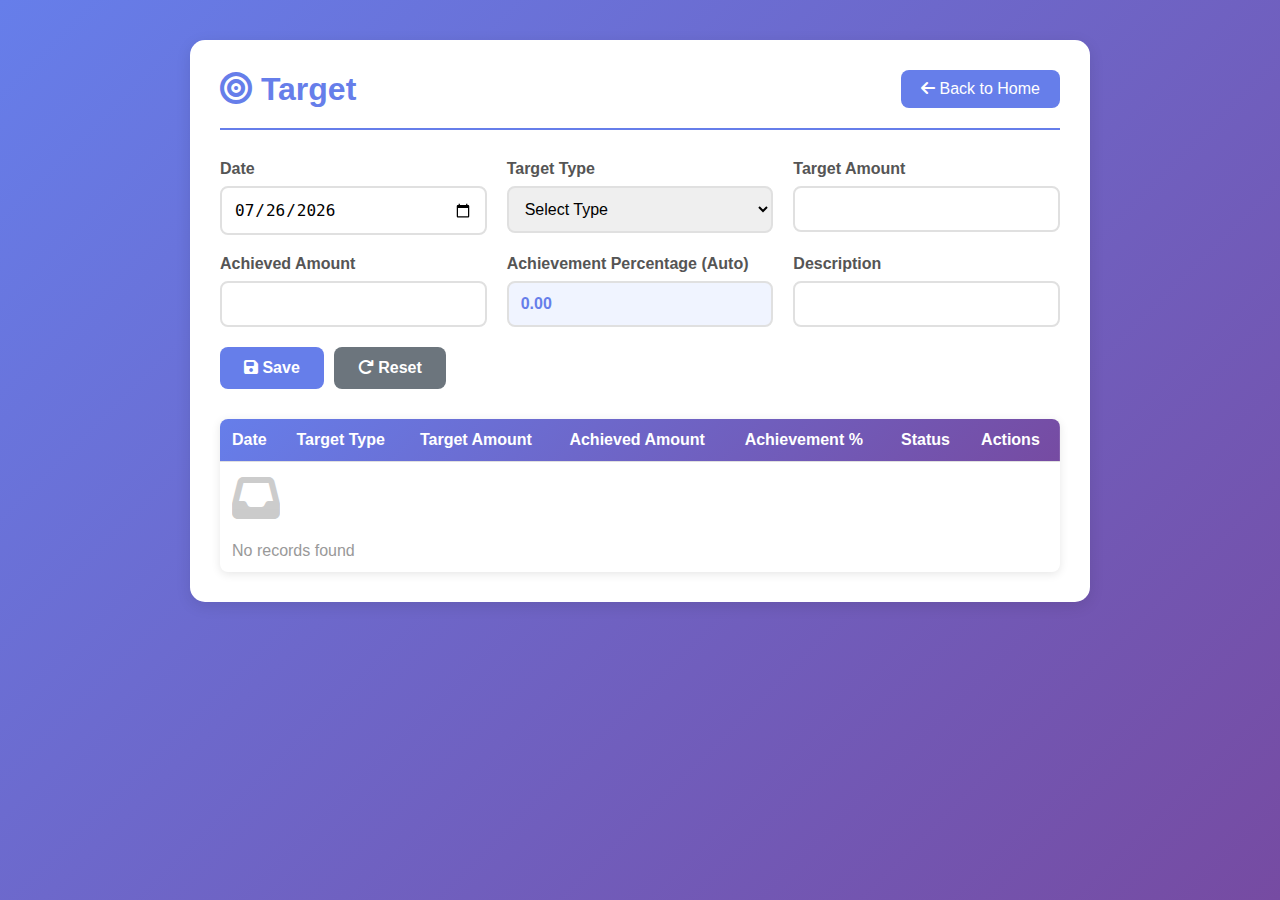
<file: target.html>
<!DOCTYPE html>
<html lang="en">
<head>
    <meta charset="UTF-8">
    <meta name="viewport" content="width=device-width, initial-scale=1.0">
    <title>Target - அணிந்து மகிழ்</title>
    <link rel="stylesheet" href="styles.css">
    <link rel="stylesheet" href="https://cdnjs.cloudflare.com/ajax/libs/font-awesome/6.4.0/css/all.min.css">
</head>
<body>
    <div class="container">
        <div class="page-container">
            <div class="page-header">
                <h2><i class="fas fa-bullseye"></i> Target</h2>
                <a href="index.html" class="back-btn"><i class="fas fa-arrow-left"></i> Back to Home</a>
            </div>

            <form id="targetForm" onsubmit="handleSubmit(event)">
                <div class="form-grid">
                    <div class="form-group">
                        <label for="date">Date</label>
                        <input type="date" id="date" required>
                    </div>
                    <div class="form-group">
                        <label for="targetType">Target Type</label>
                        <select id="targetType" required>
                            <option value="">Select Type</option>
                            <option value="Daily">Daily</option>
                            <option value="Weekly">Weekly</option>
                            <option value="Monthly">Monthly</option>
                            <option value="Yearly">Yearly</option>
                        </select>
                    </div>
                    <div class="form-group">
                        <label for="targetAmount">Target Amount</label>
                        <input type="number" id="targetAmount" step="0.01" required>
                    </div>
                    <div class="form-group">
                        <label for="achievedAmount">Achieved Amount</label>
                        <input type="number" id="achievedAmount" step="0.01" oninput="calculateTarget()">
                    </div>
                    <div class="form-group">
                        <label for="percentage">Achievement Percentage (Auto)</label>
                        <input type="number" id="percentage" class="calculated-field" readonly>
                    </div>
                    <div class="form-group">
                        <label for="description">Description</label>
                        <input type="text" id="description">
                    </div>
                </div>
                <input type="hidden" id="recordId">
                <div class="btn-group">
                    <button type="submit" class="btn btn-primary" id="submitBtn">
                        <i class="fas fa-save"></i> Save
                    </button>
                    <button type="button" class="btn btn-secondary" onclick="resetForm()">
                        <i class="fas fa-redo"></i> Reset
                    </button>
                </div>
            </form>

            <div id="dataTableContainer">
                <table class="data-table" id="dataTable">
                    <thead>
                        <tr>
                            <th>Date</th>
                            <th>Target Type</th>
                            <th>Target Amount</th>
                            <th>Achieved Amount</th>
                            <th>Achievement %</th>
                            <th>Status</th>
                            <th>Actions</th>
                        </tr>
                    </thead>
                    <tbody id="tableBody">
                    </tbody>
                </table>
            </div>
        </div>
    </div>

    <script src="app.js"></script>
    <script>
        const STORAGE_KEY = 'targets';
        let editingId = null;

        function calculateTarget() {
            const targetAmount = parseFloat(document.getElementById('targetAmount').value) || 0;
            const achievedAmount = parseFloat(document.getElementById('achievedAmount').value) || 0;
            const percentage = targetAmount > 0 ? (achievedAmount / targetAmount) * 100 : 0;
            document.getElementById('percentage').value = percentage.toFixed(2);
        }

        function handleSubmit(e) {
            e.preventDefault();
            const targetAmount = parseFloat(document.getElementById('targetAmount').value) || 0;
            const achievedAmount = parseFloat(document.getElementById('achievedAmount').value) || 0;
            const percentage = targetAmount > 0 ? (achievedAmount / targetAmount) * 100 : 0;

            const formData = {
                date: document.getElementById('date').value,
                targetType: document.getElementById('targetType').value,
                targetAmount: targetAmount,
                achievedAmount: achievedAmount,
                percentage: percentage.toFixed(2),
                description: document.getElementById('description').value
            };

            if (editingId) {
                Storage.update(STORAGE_KEY, editingId, formData);
                editingId = null;
                document.getElementById('submitBtn').innerHTML = '<i class="fas fa-save"></i> Save';
            } else {
                Storage.add(STORAGE_KEY, formData);
            }

            resetForm();
            loadData();
        }

        function loadData() {
            const data = Storage.get(STORAGE_KEY);
            const tbody = document.getElementById('tableBody');
            
            if (data.length === 0) {
                tbody.innerHTML = '<tr><td colspan="7" class="empty-state"><i class="fas fa-inbox"></i><br>No records found</td></tr>';
                return;
            }

            tbody.innerHTML = data.map(item => {
                const status = parseFloat(item.percentage) >= 100 ? 
                    '<span style="color: #28a745; font-weight: bold;">Achieved</span>' : 
                    '<span style="color: #ffc107; font-weight: bold;">Pending</span>';
                return `
                    <tr>
                        <td>${formatDate(item.date)}</td>
                        <td>${item.targetType}</td>
                        <td>${formatCurrency(item.targetAmount)}</td>
                        <td>${formatCurrency(item.achievedAmount)}</td>
                        <td>${item.percentage}%</td>
                        <td>${status}</td>
                        <td>
                            <div class="action-buttons">
                                <button class="action-btn action-btn-edit" onclick="editRecord('${item.id}')">
                                    <i class="fas fa-edit"></i>
                                </button>
                                <button class="action-btn action-btn-delete" onclick="deleteRecord('${item.id}')">
                                    <i class="fas fa-trash"></i>
                                </button>
                            </div>
                        </td>
                    </tr>
                `;
            }).join('');
        }

        function editRecord(id) {
            const data = Storage.get(STORAGE_KEY);
            const record = data.find(item => item.id === id);
            if (record) {
                document.getElementById('date').value = record.date;
                document.getElementById('targetType').value = record.targetType;
                document.getElementById('targetAmount').value = record.targetAmount;
                document.getElementById('achievedAmount').value = record.achievedAmount;
                document.getElementById('description').value = record.description || '';
                document.getElementById('recordId').value = id;
                editingId = id;
                document.getElementById('submitBtn').innerHTML = '<i class="fas fa-save"></i> Update';
                calculateTarget();
                window.scrollTo({ top: 0, behavior: 'smooth' });
            }
        }

        function deleteRecord(id) {
            if (confirm('Are you sure you want to delete this record?')) {
                Storage.delete(STORAGE_KEY, id);
                loadData();
            }
        }

        function resetForm() {
            document.getElementById('targetForm').reset();
            editingId = null;
            document.getElementById('submitBtn').innerHTML = '<i class="fas fa-save"></i> Save';
            calculateTarget();
        }

        // Set today's date as default
        document.getElementById('date').valueAsDate = new Date();
        calculateTarget();
        loadData();
    </script>
</body>
</html>
</file>
<file: styles.css>
* {
    margin: 0;
    padding: 0;
    box-sizing: border-box;
}

body {
    font-family: 'Segoe UI', Tahoma, Geneva, Verdana, sans-serif;
    background: linear-gradient(135deg, #667eea 0%, #764ba2 100%);
    min-height: 100vh;
    padding: 20px;
    color: #333;
}

.container {
    max-width: 1200px;
    margin: 0 auto;
}

.header {
    text-align: center;
    color: white;
    margin-bottom: 40px;
    padding: 30px 20px;
    background: rgba(255, 255, 255, 0.1);
    border-radius: 20px;
    backdrop-filter: blur(10px);
    box-shadow: 0 8px 32px rgba(0, 0, 0, 0.1);
}

.brand-name {
    font-size: 3rem;
    font-weight: bold;
    margin-bottom: 10px;
    text-shadow: 2px 2px 4px rgba(0, 0, 0, 0.3);
}

.tagline {
    font-size: 1.5rem;
    font-style: italic;
    opacity: 0.9;
}

.dashboard-grid {
    display: grid;
    grid-template-columns: repeat(auto-fit, minmax(280px, 1fr));
    gap: 25px;
    margin-top: 30px;
}

.dashboard-card {
    background: white;
    border-radius: 15px;
    padding: 30px;
    text-align: center;
    cursor: pointer;
    transition: all 0.3s ease;
    box-shadow: 0 4px 15px rgba(0, 0, 0, 0.1);
    display: flex;
    flex-direction: column;
    align-items: center;
    justify-content: center;
    min-height: 200px;
}

.dashboard-card:hover {
    transform: translateY(-10px);
    box-shadow: 0 8px 25px rgba(0, 0, 0, 0.2);
    background: linear-gradient(135deg, #667eea 0%, #764ba2 100%);
    color: white;
}

.dashboard-card:hover .card-icon {
    transform: scale(1.2);
    color: white;
}

.card-icon {
    font-size: 3rem;
    margin-bottom: 20px;
    color: #667eea;
    transition: all 0.3s ease;
}

.dashboard-card h3 {
    font-size: 1.5rem;
    margin-bottom: 10px;
}

.dashboard-card p {
    font-size: 0.9rem;
    opacity: 0.8;
}

/* Form Styles */
.page-container {
    background: white;
    border-radius: 15px;
    padding: 30px;
    margin: 20px auto;
    max-width: 900px;
    box-shadow: 0 4px 15px rgba(0, 0, 0, 0.1);
}

.page-header {
    display: flex;
    justify-content: space-between;
    align-items: center;
    margin-bottom: 30px;
    padding-bottom: 20px;
    border-bottom: 2px solid #667eea;
}

.page-header h2 {
    color: #667eea;
    font-size: 2rem;
}

.back-btn {
    background: #667eea;
    color: white;
    border: none;
    padding: 10px 20px;
    border-radius: 8px;
    cursor: pointer;
    font-size: 1rem;
    transition: all 0.3s ease;
    text-decoration: none;
    display: inline-block;
}

.back-btn:hover {
    background: #764ba2;
    transform: translateY(-2px);
}

.form-grid {
    display: grid;
    grid-template-columns: repeat(auto-fit, minmax(250px, 1fr));
    gap: 20px;
    margin-bottom: 20px;
}

.form-group {
    display: flex;
    flex-direction: column;
}

.form-group label {
    margin-bottom: 8px;
    font-weight: 600;
    color: #555;
}

.form-group input,
.form-group select {
    padding: 12px;
    border: 2px solid #e0e0e0;
    border-radius: 8px;
    font-size: 1rem;
    transition: all 0.3s ease;
}

.form-group input:focus,
.form-group select:focus {
    outline: none;
    border-color: #667eea;
    box-shadow: 0 0 0 3px rgba(102, 126, 234, 0.1);
}

.calculated-field {
    background: #f0f4ff;
    font-weight: bold;
    color: #667eea;
}

.btn-group {
    display: flex;
    gap: 10px;
    margin-top: 20px;
    flex-wrap: wrap;
}

.btn {
    padding: 12px 24px;
    border: none;
    border-radius: 8px;
    cursor: pointer;
    font-size: 1rem;
    font-weight: 600;
    transition: all 0.3s ease;
}

.btn-primary {
    background: #667eea;
    color: white;
}

.btn-primary:hover {
    background: #764ba2;
    transform: translateY(-2px);
}

.btn-success {
    background: #28a745;
    color: white;
}

.btn-success:hover {
    background: #218838;
}

.btn-danger {
    background: #dc3545;
    color: white;
}

.btn-danger:hover {
    background: #c82333;
}

.btn-secondary {
    background: #6c757d;
    color: white;
}

.btn-secondary:hover {
    background: #5a6268;
}

.data-table {
    width: 100%;
    border-collapse: collapse;
    margin-top: 30px;
    background: white;
    border-radius: 8px;
    overflow: hidden;
    box-shadow: 0 2px 10px rgba(0, 0, 0, 0.1);
}

.data-table thead {
    background: linear-gradient(135deg, #667eea 0%, #764ba2 100%);
    color: white;
}

.data-table th,
.data-table td {
    padding: 12px;
    text-align: left;
    border-bottom: 1px solid #e0e0e0;
}

.data-table tbody tr:hover {
    background: #f8f9fa;
}

.data-table tbody tr:last-child td {
    border-bottom: none;
}

.action-buttons {
    display: flex;
    gap: 5px;
}

.action-btn {
    padding: 6px 12px;
    border: none;
    border-radius: 5px;
    cursor: pointer;
    font-size: 0.85rem;
    transition: all 0.3s ease;
}

.action-btn-edit {
    background: #ffc107;
    color: #333;
}

.action-btn-edit:hover {
    background: #e0a800;
}

.action-btn-delete {
    background: #dc3545;
    color: white;
}

.action-btn-delete:hover {
    background: #c82333;
}

.empty-state {
    text-align: center;
    padding: 40px;
    color: #999;
}

.empty-state i {
    font-size: 3rem;
    margin-bottom: 20px;
    opacity: 0.5;
}

/* Mobile Responsive */
@media (max-width: 768px) {
    .brand-name {
        font-size: 2rem;
    }

    .tagline {
        font-size: 1.2rem;
    }

    .dashboard-grid {
        grid-template-columns: 1fr;
        gap: 15px;
    }

    .page-container {
        padding: 20px;
        margin: 10px;
    }

    .form-grid {
        grid-template-columns: 1fr;
    }

    .data-table {
        font-size: 0.85rem;
    }

    .data-table th,
    .data-table td {
        padding: 8px;
    }

    .page-header {
        flex-direction: column;
        align-items: flex-start;
        gap: 15px;
    }

    .btn-group {
        width: 100%;
    }

    .btn {
        flex: 1;
    }
}

@media (max-width: 480px) {
    body {
        padding: 10px;
    }

    .brand-name {
        font-size: 1.5rem;
    }

    .dashboard-card {
        padding: 20px;
        min-height: 150px;
    }

    .card-icon {
        font-size: 2rem;
    }

    .data-table {
        display: block;
        overflow-x: auto;
    }
}
</file>
